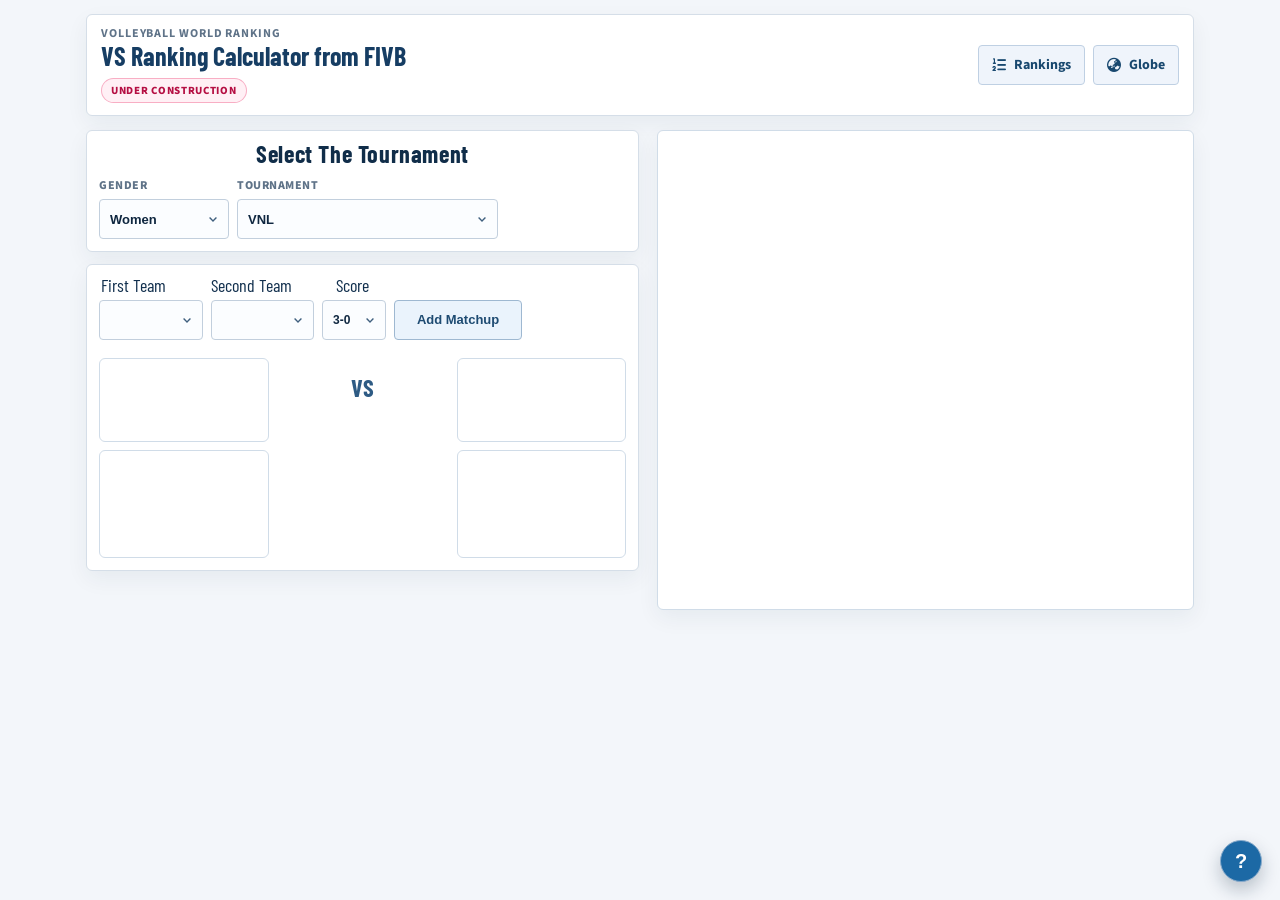
<file: globe-lineart/calculator.html>
<!DOCTYPE html>
<html lang="en">
<head>
	<meta charset="UTF-8">
	<meta name="viewport" content="width=device-width, initial-scale=1.0">
	<title>FIVB Ranking Calculator</title>
	<link rel="icon" href="https://fonts.gstatic.com/s/e/notoemoji/latest/1f3d0/emoji.svg" type="image/svg+xml">
	<link rel="preconnect" href="https://fonts.googleapis.com">
	<link rel="preconnect" href="https://fonts.gstatic.com" crossorigin>
	<link href="https://fonts.googleapis.com/css2?family=Barlow+Condensed:wght@500;600;700&family=Source+Sans+3:wght@400;600;700&display=swap" rel="stylesheet">
	<link rel="stylesheet" href="https://cdnjs.cloudflare.com/ajax/libs/font-awesome/6.5.2/css/all.min.css">
	<link rel="stylesheet" href="css/calculator.css">
</head>
<body>
	<main class="calc-shell">
		<header class="calc-header">
			<div>
				<p class="eyebrow">Volleyball World Ranking</p>
				<h1>VS Ranking Calculator from FIVB</h1>
				<p class="under-construction" role="status">Under construction</p>
				<p id="calcMeta" class="meta-line"></p>
			</div>
			<div class="header-actions">
				<a id="toRankings" class="header-link" href="rankings.html">
					<i class="fa-solid fa-list-ol" aria-hidden="true"></i>
					<span>Rankings</span>
				</a>
				<a id="toGlobe" class="header-link" href="index.html">
					<i class="fa-solid fa-earth-asia" aria-hidden="true"></i>
					<span>Globe</span>
				</a>
			</div>
		</header>

		<section class="calc-layout">
			<div class="left-stack">
				<section class="controls-card">
					<h2 class="section-title">Select The Tournament</h2>
					<div class="control-row control-row-top">
						<label>
							<span>Gender</span>
							<select id="genderSelect">
								<option value="women">Women</option>
								<option value="men">Men</option>
							</select>
						</label>
						<label>
							<span>Tournament</span>
							<select id="tournamentSelect">
								<option value="vnl">VNL</option>
								<option value="olympics">Olympics</option>
								<option value="worldcup">World Championship/Cup</option>
								<option value="continental">Continental Championship</option>
								<option value="annual-continental">Annual Continental Event</option>
								<option value="annual-zonal">Annual Zonal Event</option>
								<option value="custom">Custom K</option>
							</select>
						</label>
						<label id="customKWrap" class="hidden">
							<span>Custom K</span>
							<input id="customKInput" type="number" min="1" max="100" step="0.5" value="40">
						</label>
					</div>
				</section>

				<section class="scenario-grid">
					<div class="match-labels">
						<span>First Team</span>
						<span>Second Team</span>
						<span>Score</span>
						<span></span>
					</div>
					<div class="control-row vs-row">
						<label>
							<select id="teamASelect"></select>
						</label>
						<label>
							<select id="teamBSelect"></select>
						</label>
						<label>
							<select id="outcomeSelect"></select>
						</label>
						<div class="match-actions">
							<button id="addMatchBtn" class="tiny-btn" type="button">Add Matchup</button>
						</div>
						<button id="calculateBtn" class="calculate-btn hidden" type="button">Calculate</button>
					</div>

					<div id="extraMatches" class="extra-matches" aria-live="polite"></div>

					<div id="cardsRow" class="cards-row">
						<article class="team-panel">
							<div id="teamAFlagStage" class="stage-card flag-stage"></div>
							<div id="teamAResultStage" class="stage-card result-stage"></div>
						</article>
						<div class="vs-column">
							<div class="vs-badge">VS</div>
							<p id="selectedOutcomeLabel" class="vs-outcome"></p>
						</div>
						<article class="team-panel">
							<div id="teamBFlagStage" class="stage-card flag-stage"></div>
							<div id="teamBResultStage" class="stage-card result-stage"></div>
						</article>
					</div>

					<div id="extraMatchCards" class="extra-match-cards hidden" aria-live="polite"></div>
				</section>

				<p id="resultDisclaimer" class="result-disclaimer">Projection uses the current FIVB formula and a live points snapshot. Final official updates may differ slightly due to data timing.</p>
			</div>

			<aside id="rankingStage" class="stage-card ranking-stage"></aside>
		</section>

		<div id="howHelp" class="how-help" aria-live="polite">
			<button id="howHelpBtn" class="how-help-btn" type="button" aria-label="How this works">?</button>
			<div id="howHelpPopover" class="how-help-popover" role="note" aria-hidden="true">
				<h4>How this works</h4>
				<p>Pick two countries, choose a competition weight, then choose a match result.</p>
				<p>The calculator uses live FIVB points and estimates point transfer for each scoreline.</p>
				<p>Updated ranking is re-sorted using all countries from the current ranking list.</p>
			</div>
		</div>
	</main>

	<script src="js/ranking-fetcher.js"></script>
	<script src="js/ranking-calculator.js"></script>
</body>
</html>
</file>
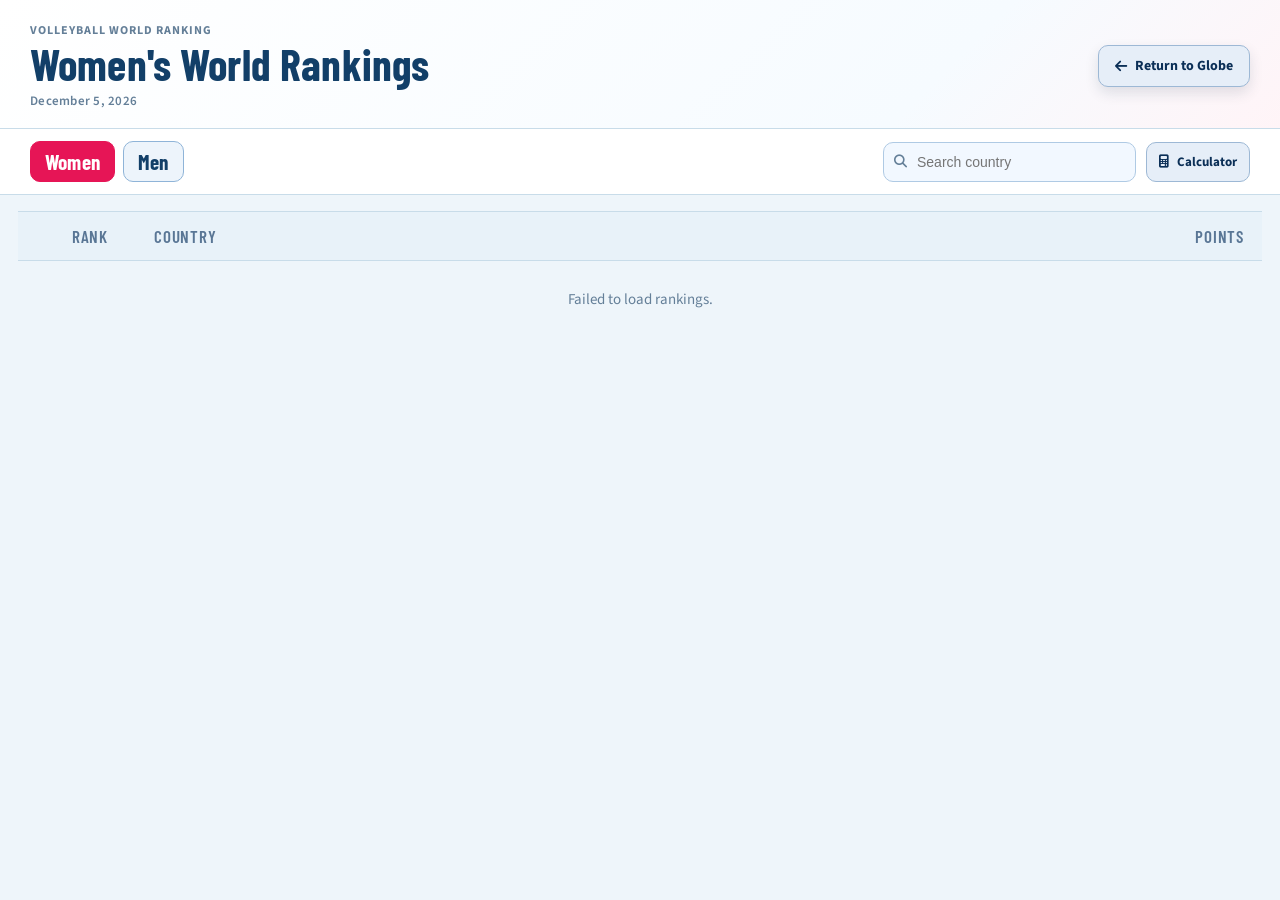
<file: globe-lineart/rankings.html>
<!DOCTYPE html>
<html lang="en">
<head>
	<meta charset="UTF-8">
	<meta name="viewport" content="width=device-width, initial-scale=1.0">
	<title>World Rankings List</title>
	<link rel="icon" href="https://fonts.gstatic.com/s/e/notoemoji/latest/1f3d0/emoji.svg" type="image/svg+xml">
	<link rel="preconnect" href="https://fonts.googleapis.com">
	<link rel="preconnect" href="https://fonts.gstatic.com" crossorigin>
	<link href="https://fonts.googleapis.com/css2?family=Barlow+Condensed:wght@500;600;700&family=Source+Sans+3:wght@400;600;700&display=swap" rel="stylesheet">
	<link rel="stylesheet" href="https://cdnjs.cloudflare.com/ajax/libs/font-awesome/6.5.2/css/all.min.css">
	<link rel="stylesheet" href="css/rankings.css?v=20260903-2">
</head>
<body>
	<main class="page-shell">
		<header class="list-header">
			<div>
				<p class="eyebrow">Volleyball World Ranking</p>
				<h1 id="pageTitle">Senior Volleyball Rankings</h1>
				<p id="asOfDate" class="as-of-line">--</p>
			</div>
			<a class="back-link" href="index.html" aria-label="Back to globe">
				<i class="fa-solid fa-arrow-left" aria-hidden="true"></i>
				<span>Return to Globe</span>
			</a>
		</header>

		<section class="toolbar">
			<div class="gender-switch" role="tablist" aria-label="Gender">
				<button id="womenTab" class="gender-tab" type="button" aria-selected="true">Women</button>
				<button id="menTab" class="gender-tab" type="button" aria-selected="false">Men</button>
			</div>
			<div class="toolbar-right">
				<label class="search-wrap" for="rankSearch">
					<i class="fa-solid fa-magnifying-glass" aria-hidden="true"></i>
					<input id="rankSearch" type="text" placeholder="Search country" autocomplete="off">
				</label>
				<a id="calculatorLink" class="back-link calc-link" href="calculator.html" aria-label="Open ranking calculator">
					<i class="fa-solid fa-calculator" aria-hidden="true"></i>
					<span>Calculator</span>
				</a>
			</div>
		</section>

		<section class="table-shell" aria-label="Rankings list">
			<div class="table-head">
				<span>Rank</span>
				<span>Country</span>
				<span class="points-col">Points</span>
			</div>
			<div id="rankingsBody" class="table-body">
				<div class="loading-row">Loading rankings...</div>
			</div>
		</section>
	</main>

	<script src="js/ranking-fetcher.js"></script>
	<script src="js/rankings-page.js"></script>
</body>
</html>
</file>
<file: globe-lineart/css/calculator.css>
:root {
	--bg: #f3f6fa;
	--panel: #ffffff;
	--line: #d5dee8;
	--ink: #0f2740;
	--ink-soft: #5f7388;
	--brand: #1c69a5;
	--accent: #f7d025;
	--danger: #e61556;
	--good: #127148;
	--soft-shadow: 0 8px 22px rgba(18, 47, 74, 0.06);
}

* {
	box-sizing: border-box;
}

body {
	margin: 0;
	font-family: 'Source Sans 3', sans-serif;
	background: var(--bg);
	color: var(--ink);
}

.calc-shell {
	max-width: 1140px;
	margin: 0 auto;
	padding: 14px 16px 20px;
}

.calc-header {
	display: flex;
	justify-content: space-between;
	align-items: center;
	gap: 14px;
	padding: 10px 14px;
	background: var(--panel);
	border: 1px solid var(--line);
	border-radius: 6px;
	box-shadow: var(--soft-shadow);
}

.eyebrow {
	margin: 0;
	font-size: 12px;
	font-weight: 700;
	text-transform: uppercase;
	letter-spacing: 0.9px;
	color: var(--ink-soft);
}

.calc-header h1 {
	margin: 2px 0;
	font-family: 'Barlow Condensed', sans-serif;
	font-size: 26px;
	line-height: 0.95;
	color: #163d63;
}

.meta-line {
	margin: 2px 0 0;
	font-size: 12px;
	font-weight: 600;
	color: var(--ink-soft);
}

.under-construction {
	display: inline-flex;
	margin: 7px 0 0;
	padding: 4px 9px;
	border: 1px solid rgba(230, 21, 85, 0.3);
	border-radius: 999px;
	background: #fff0f5;
	color: #b50f43;
	font-size: 11px;
	font-weight: 800;
	letter-spacing: 0.7px;
	text-transform: uppercase;
}

.header-actions {
	display: flex;
	gap: 8px;
}

.header-link {
	display: inline-flex;
	align-items: center;
	gap: 8px;
	padding: 9px 13px;
	text-decoration: none;
	font-size: 14px;
	font-weight: 700;
	color: #18486f;
	background: #eff4fb;
	border: 1px solid #bfd0e3;
	border-radius: 4px;
}

.header-link:hover {
	background: #e7f0fb;
	border-color: #aec3d9;
}

.calc-layout {
	margin-top: 14px;
	display: grid;
	grid-template-columns: minmax(0, 1.03fr) minmax(0, 1fr);
	gap: 18px;
	align-items: start;
}

.left-stack {
	display: grid;
	gap: 12px;
}

.controls-card,
.scenario-grid {
	background: var(--panel);
	border: 1px solid var(--line);
	border-radius: 6px;
	padding: 12px;
	box-shadow: var(--soft-shadow);
}

.section-title {
	margin: 0 0 12px;
	text-align: center;
	font-family: 'Barlow Condensed', sans-serif;
	font-size: 24px;
	line-height: 0.95;
	letter-spacing: 0.6px;
	color: #102d49;
}

.control-row {
	display: grid;
	grid-template-columns: repeat(3, minmax(0, 1fr));
	gap: 8px;
}

.control-row-top {
	grid-template-columns: 130px minmax(220px, 1fr) 120px;
}

label {
	display: flex;
	flex-direction: column;
	gap: 5px;
}

label > span {
	font-size: 12px;
	font-weight: 800;
	text-transform: uppercase;
	letter-spacing: 0.5px;
	color: var(--ink-soft);
}

select,
input {
	height: 40px;
	border: 1px solid #c2cfdd;
	border-radius: 4px;
	padding: 0 30px 0 10px;
	font-size: 13px;
	font-weight: 600;
	color: #0f2740;
	background: #fbfdff;
}

select {
	appearance: none;
	-webkit-appearance: none;
	background-image: url("data:image/svg+xml,%3Csvg xmlns='http://www.w3.org/2000/svg' width='14' height='14' viewBox='0 0 20 20'%3E%3Cpath fill='%233f5f7e' d='M5.8 7.2L10 11.4l4.2-4.2l1.4 1.4L10 14.2L4.4 8.6z'/%3E%3C/svg%3E");
	background-repeat: no-repeat;
	background-position: right 8px center;
	background-size: 14px;
}

.vs-row {
	grid-template-columns: minmax(0, 1.25fr) minmax(0, 1.25fr) 64px 128px 96px;
	align-items: end;
}

.match-labels {
	display: grid;
	grid-template-columns: minmax(0, 1.25fr) minmax(0, 1.25fr) 64px 128px 96px;
	gap: 8px;
	margin-bottom: 6px;
	padding: 0 2px;
}

.match-labels span {
	font-size: 18px;
	font-family: 'Barlow Condensed', sans-serif;
	color: #112f4d;
	line-height: 0.9;
}

.match-actions {
	display: flex;
	gap: 0;
	height: 40px;
}

.match-actions .tiny-btn {
	width: 100%;
	padding: 0 14px;
	font-size: 13px;
	font-weight: 800;
}

.vs-row select {
	font-size: 12px;
}

.tiny-btn {
	border: 1px solid #9eb8d1;
	border-radius: 4px;
	padding: 0 8px;
	font-size: 11px;
	font-weight: 700;
	background: #eaf3fc;
	color: #1e4b72;
	cursor: pointer;
}

.tiny-btn.ghost {
	background: #fff;
}

.tiny-btn.remove {
	background: #fff2f5;
	border-color: #f0b8c9;
	color: #a1264a;
}

.extra-matches {
	margin-top: 8px;
	display: grid;
	gap: 6px;
}

.extra-match-row {
	display: grid;
	grid-template-columns: 86px minmax(0, 1fr) minmax(0, 1fr) 64px 28px;
	gap: 8px;
	align-items: center;
	padding: 7px 8px;
	border: 1px solid #d8e3ef;
	border-radius: 6px;
	background: #f8fbff;
}

.extra-match-index {
	font-size: 12px;
	font-weight: 800;
	color: #1d4a72;
	letter-spacing: 0.2px;
}

.extra-match-team,
.extra-match-score {
	font-size: 13px;
	font-weight: 700;
	color: #0f2f4e;
	white-space: nowrap;
	overflow: hidden;
	text-overflow: ellipsis;
}

.extra-match-score {
	text-align: center;
}

.extra-match-remove {
	width: 24px;
	height: 24px;
	border: none;
	background: transparent;
	color: #9a2748;
	font-size: 18px;
	font-weight: 800;
	line-height: 1;
	cursor: pointer;
	padding: 0;
}

.extra-match-remove:hover {
	color: #e61556;
}

.match-labels span:nth-child(3) {
	text-align: center;
}

.scenario-grid label > span {
	display: none;
}

.vs-badge {
	height: 44px;
	width: 44px;
	display: flex;
	align-items: center;
	justify-content: center;
	font-family: 'Barlow Condensed', sans-serif;
	font-size: 24px;
	font-weight: 700;
	color: #2e5b84;
	border: 0;
	border-radius: 0;
	background: transparent;
}

.calculate-btn {
	height: 40px;
	border: 0;
	border-radius: 4px;
	font-weight: 800;
	letter-spacing: 0.2px;
	font-size: 12px;
	padding: 0 10px;
	background: var(--brand);
	color: #fff;
	cursor: pointer;
	box-shadow: none;
}

.cards-row {
	margin-top: 10px;
	display: grid;
	grid-template-columns: minmax(0, 1fr) 168px minmax(0, 1fr);
	gap: 10px;
	align-items: start;
}

.team-panel {
	display: grid;
	grid-template-rows: 84px auto;
	gap: 8px;
	min-width: 0;
}

.stage-card {
	background: #ffffff;
	border: 1px solid #d0dce8;
	border-radius: 6px;
	padding: 10px;
	box-shadow: none;
}

.flag-stage {
	display: flex;
	align-items: center;
	justify-content: flex-start;
	gap: 12px;
	background: #ffffff;
	min-width: 0;
}

.flag-stage .flag {
	width: 54px;
	height: 36px;
	border-radius: 8px;
}

.flag-team-name {
	font-family: 'Barlow Condensed', sans-serif;
	font-size: 20px;
	line-height: 0.95;
	color: #103a61;
	white-space: nowrap;
	overflow: hidden;
	text-overflow: ellipsis;
}

.flag-team-meta {
	font-size: 10px;
	font-weight: 700;
	letter-spacing: 0.5px;
	color: #6b86a2;
	text-transform: uppercase;
}

.result-stage {
	background: #ffffff;
	min-height: 108px;
}

.result-title {
	margin: 0;
	font-size: 12px;
	font-weight: 800;
	letter-spacing: 0.5px;
	color: #6985a0;
	text-transform: uppercase;
}

.result-value {
	margin: 7px 0 0;
	font-family: 'Barlow Condensed', sans-serif;
	font-size: 26px;
	line-height: 0.92;
	color: #12395c;
}

.result-meta {
	margin: 4px 0 0;
	font-size: 11px;
	color: #5f7892;
}

.result-delta {
	margin-top: 8px;
	font-size: 16px;
	font-family: 'Barlow Condensed', sans-serif;
	line-height: 0.95;
}

.vs-column {
	display: flex;
	flex-direction: column;
	align-items: center;
	justify-content: flex-start;
	gap: 4px;
	padding-top: 8px;
}

.vs-outcome {
	margin: 0;
	font-size: 11px;
	font-weight: 700;
	text-align: center;
	line-height: 1.2;
	color: #355c80;
	word-break: break-word;
}

.vs-outcome .match-summary-line {
	display: block;
	margin-top: 6px;
	padding: 4px 6px;
	border: 1px solid #d6e2ee;
	border-radius: 6px;
	background: #f8fbff;
}

.vs-outcome .match-summary-line:first-child {
	margin-top: 0;
}

.match-summary-title {
	display: block;
	font-family: 'Barlow Condensed', sans-serif;
	font-size: 14px;
	line-height: 1;
	color: #1c5e95;
}

.match-summary-pair {
	display: block;
	margin-top: 2px;
	font-size: 11px;
	font-weight: 800;
	color: #123f66;
}

.match-summary-result {
	display: block;
	margin-top: 2px;
	font-size: 11px;
	font-weight: 700;
	color: #325c80;
}

.match-summary-points {
	display: block;
	margin-top: 2px;
	font-size: 11px;
	font-weight: 800;
	color: #0f4b7e;
}

.extra-match-cards {
	margin-top: 10px;
	display: grid;
	gap: 10px;
}

.extra-match-block {
	border: 1px solid #d5e1ed;
	border-radius: 8px;
	padding: 10px;
	background: #fbfdff;
}

.extra-match-head {
	display: flex;
	align-items: center;
	justify-content: space-between;
	gap: 10px;
	margin-bottom: 8px;
}

.extra-match-title {
	margin: 0;
	font-family: 'Barlow Condensed', sans-serif;
	font-size: 22px;
	line-height: 0.95;
	color: #123f66;
}

.extra-match-clear {
	height: 32px;
	padding: 0 12px;
	font-size: 12px;
	font-weight: 800;
}

.extra-match-grid {
	display: grid;
	grid-template-columns: minmax(0, 1fr) 92px minmax(0, 1fr);
	gap: 10px;
	align-items: start;
}

.extra-vs-column {
	padding-top: 22px;
}

.ranking-stage {
	background: var(--panel);
	min-height: 480px;
	max-height: none;
	overflow: visible;
	box-shadow: var(--soft-shadow);
}

.ranking-headline {
	display: flex;
	justify-content: space-between;
	align-items: baseline;
	gap: 12px;
	padding-bottom: 10px;
	border-bottom: 1px solid #dbe4ee;
	margin-bottom: 10px;
}

.ranking-stage h4 {
	margin: 0;
	font-family: 'Barlow Condensed', sans-serif;
	font-size: 32px;
	line-height: 0.95;
	color: #112f4d;
	text-transform: uppercase;
}

.ranking-headline p {
	margin: 0;
	font-size: 12px;
	font-weight: 600;
	color: #60758b;
}

.ranking-table-wrap {
	overflow-x: auto;
}

.ranking-table {
	width: 100%;
	border-collapse: collapse;
	min-width: 560px;
}

.ranking-table thead th {
	text-align: left;
	font-size: 14px;
	font-family: 'Barlow Condensed', sans-serif;
	padding: 7px 8px 8px;
	color: #112f4d;
	border-bottom: 2px solid #d3dde8;
}

.ranking-table tbody td {
	padding: 8px 8px;
	font-size: 14px;
	border-bottom: 1px solid #e1e8f0;
	color: #1d3248;
}

.ranking-table tbody tr:nth-child(odd) {
	background: #ffffff;
}

.ranking-table tbody td:first-child {
	font-weight: 800;
	width: 48px;
}

.ranking-row.is-focus {
	background: #ffffff;
}

.change-cell {
	font-weight: 700;
}

.trend-points.positive,
.change-cell.positive,
.positive {
	color: var(--good);
}

.trend-points.negative,
.change-cell.negative,
.negative {
	color: var(--danger);
}

.trend-country.positive {
	color: #13754b;
	font-weight: 700;
}

.trend-country.negative {
	color: #b31b4c;
	font-weight: 700;
}

.section-subtitle {
	margin: 0;
	font-family: 'Barlow Condensed', sans-serif;
	font-size: 30px;
	line-height: 0.95;
	color: #113f6b;
	text-transform: uppercase;
}

.section-subtitle {
	margin-top: 14px;
}

.result-disclaimer {
	margin: 0 2px 0;
	font-size: 11px;
	color: #597594;
}

.how-help {
	position: fixed;
	right: 18px;
	bottom: 18px;
	z-index: 450;
}

.how-help-btn {
	width: 42px;
	height: 42px;
	border-radius: 999px;
	border: 1px solid #86a9ca;
	background: #1c69a5;
	color: #fff;
	font-weight: 900;
	font-size: 20px;
	cursor: pointer;
	box-shadow: 0 8px 18px rgba(10, 34, 58, 0.25);
}

.how-help-popover {
	position: absolute;
	right: 0;
	bottom: 50px;
	width: min(320px, calc(100vw - 24px));
	padding: 10px;
	border-radius: 12px;
	border: 1px solid #aec6dd;
	background: #f6faff;
	box-shadow: 0 10px 24px rgba(10, 34, 58, 0.2);
	display: none;
}

.how-help:hover .how-help-popover,
.how-help:focus-within .how-help-popover,
.how-help.open .how-help-popover {
	display: block;
}

.how-help-popover h4 {
	margin: 0 0 6px;
	font-family: 'Barlow Condensed', sans-serif;
	font-size: 26px;
	line-height: 0.95;
	color: #103f69;
}

.how-help-popover p {
	margin: 6px 0;
	font-size: 13px;
	line-height: 1.35;
	color: #355e84;
}

.hidden {
	display: none !important;
}

.outcome-title {
	margin: 0;
	font-family: 'Barlow Condensed', sans-serif;
	font-size: 24px;
	letter-spacing: 0.4px;
	color: #114474;
}

.transfer-chip {
	font-size: 12px;
	font-weight: 800;
	padding: 4px 8px;
	border-radius: 999px;
	background: #dcecff;
	color: #0f4b80;
}

.team-result {
	display: grid;
	grid-template-columns: 40px 1fr auto;
	align-items: center;
	gap: 10px;
	padding: 10px 12px;
	border-bottom: 1px solid #e5eef7;
}

.team-result:last-child {
	border-bottom: 0;
}

.flag {
	width: 40px;
	height: 26px;
	object-fit: cover;
	border-radius: 6px;
	border: 1px solid #c4d7ea;
	background: #dbe8f6;
}

.team-name {
	font-size: 14px;
	font-weight: 700;
	color: #113e68;
}

.team-meta {
	margin-top: 1px;
	font-size: 12px;
	color: #6785a4;
}

.delta {
	text-align: right;
	font-weight: 800;
	font-size: 15px;
}

.delta.positive {
	color: var(--good);
}

.delta.negative {
	color: var(--danger);
}

.delta.neutral {
	color: #5f748c;
}

.positive {
	color: var(--good);
}

.negative {
	color: var(--danger);
}

.neutral {
	color: #5f748c;
}

@media (max-width: 920px) {
	.calc-layout {
		grid-template-columns: 1fr;
	}

	.ranking-stage {
		max-height: 760px;
		overflow-y: auto;
	}

	.cards-row {
		grid-template-columns: 1fr;
	}

	.extra-match-grid {
		grid-template-columns: 1fr;
	}

	.extra-vs-column {
		padding-top: 0;
	}

	.vs-column {
		padding-top: 0;
		flex-direction: row;
		justify-content: center;
	}
}

@media (max-width: 780px) {
	.calc-header {
		flex-direction: column;
		align-items: flex-start;
	}

	.control-row {
		grid-template-columns: 1fr;
	}

	.control-row-top {
		grid-template-columns: 1fr;
	}

	.match-labels {
		display: none;
	}

	.vs-row {
		grid-template-columns: 1fr;
	}

	.match-actions {
		height: auto;
	}

	.extra-match-row {
		grid-template-columns: 1fr;
		gap: 4px;
	}

	.extra-match-score {
		text-align: left;
	}

	.extra-match-remove {
		justify-self: end;
	}

	.vs-badge {
		height: 44px;
		font-size: 34px;
	}

	.calculate-btn {
		width: 100%;
		box-shadow: none;
	}

	.section-title {
		font-size: 30px;
	}

	.section-subtitle {
		font-size: 24px;
	}

	.how-help {
		right: 10px;
		bottom: 10px;
	}
}
</file>
<file: globe-lineart/css/rankings.css>
:root {
	--court-bg: #eef5fa;
	--panel: #ffffff;
	--line: #c8dce9;
	--ink: #163c60;
	--ink-soft: #647f98;
	--brand: #1c69a5;
	--brand-deep: #123f68;
	--accent: #e61556;
	--accent-deep: #b50f43;
	--vnl-yellow: #f7d025;
}

* {
	box-sizing: border-box;
}

body {
	margin: 0;
	background: var(--court-bg);
	color: var(--ink);
	font-family: 'Source Sans 3', sans-serif;
}

.page-shell {
	max-width: 1600px;
	margin: 0 auto;
	min-height: 100vh;
}

.list-header {
	display: flex;
	justify-content: space-between;
	align-items: center;
	gap: 16px;
	padding: 22px 30px 18px;
	background: linear-gradient(135deg, #ffffff 0%, #f6fbff 72%, #fff4f7 100%);
	border-bottom: 1px solid var(--line);
}

.eyebrow {
	margin: 0;
	font-size: 12px;
	font-weight: 700;
	text-transform: uppercase;
	letter-spacing: 1px;
	color: var(--ink-soft);
}

.vnl-wordmark {
	font-family: 'Barlow Condensed', sans-serif;
	font-size: 18px;
	font-weight: 800;
	letter-spacing: 1.2px;
	color: var(--accent);
	margin-right: 4px;
}

.as-of-line {
	margin: 8px 0 0;
	font-size: 13px;
	font-weight: 600;
	color: var(--ink-soft);
	letter-spacing: 0.25px;
}

#pageTitle {
	margin: 4px 0 0;
	font-family: 'Barlow Condensed', sans-serif;
	font-size: 44px;
	line-height: 0.94;
	font-weight: 700;
	color: var(--brand-deep);
	letter-spacing: 0.15px;
}

.back-link {
	display: inline-flex;
	align-items: center;
	gap: 8px;
	padding: 10px 16px;
	border-radius: 10px;
	text-decoration: none;
	font-size: 14px;
	font-weight: 700;
	background: #e6eef8;
	color: #0b2f57;
	border: 1px solid #9db8d5;
	box-shadow: 0 6px 14px rgba(17, 40, 66, 0.12);
	transition: background 0.2s ease, border-color 0.2s ease;
}

.back-link:hover {
	background: #dbe8f5;
	border-color: #87a8cc;
}

.patch-notes {
	padding: 10px 30px 12px;
	background: #f4f8fd;
	border-bottom: 1px solid var(--line);
	color: #2f4f70;
	opacity: 0;
	transform: translateY(-8px);
	pointer-events: none;
	transition: opacity 0.25s ease, transform 0.25s ease;
}

.patch-notes.show {
	opacity: 1;
	transform: translateY(0);
	pointer-events: auto;
}

.patch-notes-label {
	display: inline-block;
	font-size: 12px;
	font-weight: 800;
	text-transform: uppercase;
	letter-spacing: 0.8px;
	color: #1f4f85;
	margin-bottom: 4px;
}

.patch-notes p {
	margin: 4px 0;
	font-size: 13px;
	line-height: 1.35;
}

.toolbar {
	display: flex;
	justify-content: space-between;
	align-items: center;
	padding: 12px 30px;
	gap: 12px;
	background: var(--panel);
	border-bottom: 1px solid var(--line);
}

.gender-switch {
	display: inline-flex;
	gap: 8px;
}

.gender-tab {
	border: 1px solid #8fb4d8;
	background: #edf4fb;
	color: var(--brand-deep);
	padding: 7px 14px;
	border-radius: 10px;
	font-family: 'Barlow Condensed', sans-serif;
	font-size: 21px;
	font-weight: 700;
	letter-spacing: 0.2px;
	cursor: pointer;
	transition: background 0.2s ease, color 0.2s ease;
}

.gender-tab.active {
	background: var(--accent);
	border-color: var(--accent);
	color: #ffffff;
}

.toolbar-right {
	display: flex;
	align-items: center;
	gap: 10px;
}

.calc-link {
	height: 40px;
	padding: 0 12px;
	border-radius: 10px;
	font-size: 13px;
	box-shadow: none;
}

.search-wrap {
	display: inline-flex;
	align-items: center;
	gap: 8px;
	height: 40px;
	padding: 0 10px;
	border: 1px solid #afcae4;
	border-radius: 10px;
	background: #f2f8ff;
}

.search-wrap i {
	font-size: 13px;
	color: var(--ink-soft);
}

.search-wrap input {
	min-width: 210px;
	border: 0;
	outline: 0;
	background: transparent;
	font-size: 14px;
	color: var(--ink);
}

.table-shell {
	margin: 16px 18px 18px;
	border: 0;
	border-radius: 0;
	overflow: visible;
	background: transparent;
}

.table-head,
.rank-row {
	display: grid;
	grid-template-columns: 108px minmax(360px, 1fr) 180px;
	align-items: center;
	gap: 10px;
	padding: 14px 18px;
}

.table-head {
	position: sticky;
	top: 0;
	z-index: 5;
	border-top: 1px solid var(--line);
	border-bottom: 1px solid var(--line);
	background: #e8f2f9;
	font-family: 'Barlow Condensed', sans-serif;
	font-size: 17px;
	font-weight: 600;
	letter-spacing: 0.8px;
	text-transform: uppercase;
	color: #597695;
}

.table-head span:first-child {
	text-align: center;
}

.points-col {
	text-align: right;
}

.table-body {
	max-height: calc(100vh - 255px);
	overflow-y: auto;
	background: transparent;
	scrollbar-width: thin;
	scrollbar-color: #8aa6c2 transparent;
}

.table-body::-webkit-scrollbar {
	width: 10px;
}

.table-body::-webkit-scrollbar-track {
	background: transparent;
}

.table-body::-webkit-scrollbar-thumb {
	background: rgba(92, 118, 145, 0.55);
	border-radius: 999px;
	border: 2px solid transparent;
	background-clip: padding-box;
}

.table-body::-webkit-scrollbar-thumb:hover {
	background: rgba(92, 118, 145, 0.8);
}

.loading-row {
	padding: 28px;
	text-align: center;
	font-size: 15px;
	color: var(--ink-soft);
}

.rank-item {
	border-bottom: 1px solid var(--line);
}

.rank-item:last-child {
	border-bottom: 0;
}

.rank-item-gold .rank-row {
	background: rgba(247, 208, 37, 0.22);
}

.rank-item-gold .rank-no {
	color: #7a5300;
}

.rank-item-silver .rank-row {
	background: rgba(226, 232, 240, 0.62);
}

.rank-item-silver .rank-no {
	color: #475569;
}

.rank-item-bronze .rank-row {
	background: rgba(237, 207, 186, 0.58);
}

.rank-item-bronze .rank-no {
	color: #7c4a2f;
}

.rank-row {
	min-height: 96px;
	background: transparent;
}

.rank-cell {
	display: flex;
	align-items: center;
	justify-content: center;
}

.rank-no {
	font-family: 'Barlow Condensed', sans-serif;
	font-size: 52px;
	line-height: 0.9;
	font-weight: 700;
	color: var(--brand-deep);
	min-width: 1.2ch;
	text-align: center;
}

.country-cell {
	display: flex;
	align-items: center;
	gap: 14px;
	min-width: 0;
}

.flag-wrap {
	width: 78px;
	height: 52px;
	border-radius: 0;
	border: 0;
	overflow: hidden;
	background: transparent;
	display: flex;
	align-items: center;
	justify-content: center;
	flex-shrink: 0;
}

.country-flag {
	width: 100%;
	height: 100%;
	object-fit: cover;
}

.flag-fallback {
	font-size: 15px;
	font-weight: 800;
	letter-spacing: 0.4px;
	color: var(--ink-soft);
}

.country-meta {
	min-width: 0;
	display: flex;
	flex-direction: column;
}

.country-name {
	font-family: 'Barlow Condensed', sans-serif;
	font-size: 34px;
	line-height: 0.95;
	font-weight: 700;
	letter-spacing: 0.2px;
	white-space: nowrap;
	overflow: hidden;
	text-overflow: ellipsis;
	color: var(--brand-deep);
}

.country-code {
	margin-top: 2px;
	font-size: 12px;
	font-weight: 700;
	letter-spacing: 0.6px;
	text-transform: uppercase;
	color: var(--ink-soft);
}

.points-val {
	text-align: right;
	font-family: 'Barlow Condensed', sans-serif;
	font-size: 42px;
	line-height: 0.92;
	font-weight: 700;
	color: var(--brand-deep);
}

@media (max-width: 1200px) {
	.table-head,
	.rank-row {
		grid-template-columns: 94px minmax(260px, 1fr) 136px;
		padding: 12px 14px;
	}

	.rank-no {
		font-size: 44px;
	}

	.country-name {
		font-size: 29px;
	}

	.points-val {
		font-size: 36px;
	}
}

@media (max-width: 960px) {
	.list-header {
		padding: 16px 14px;
	}

	#pageTitle {
		font-size: 34px;
	}

	.toolbar {
		padding: 10px 14px;
		flex-direction: column;
		align-items: stretch;
	}

	.patch-notes {
		padding: 10px 14px 12px;
	}

	.toolbar-right {
		width: 100%;
	}

	.search-wrap {
		flex: 1;
	}

	.calc-link {
		padding: 0 10px;
	}

	.search-wrap input {
		min-width: 0;
		width: 100%;
	}

	.table-head,
	.rank-row {
		grid-template-columns: 78px minmax(160px, 1fr) 114px;
	}

	.country-name {
		font-size: 24px;
	}

	.country-code {
		font-size: 11px;
	}

	.points-val {
		font-size: 30px;
	}

	.flag-wrap {
		width: 62px;
		height: 44px;
	}
}

@media (max-width: 520px) {
	.back-link {
		padding: 8px 10px;
		font-size: 12px;
	}

	.calc-link span {
		display: none;
	}

	.table-shell {
		margin: 12px 8px 8px;
		border-radius: 0;
	}

	.table-head,
	.rank-row {
		padding: 10px 8px;
		gap: 7px;
		grid-template-columns: 66px minmax(108px, 1fr) 94px;
	}

	.rank-no {
		font-size: 36px;
	}

	.country-name {
		font-size: 20px;
	}

	.country-code {
		font-size: 10px;
	}

	.points-val {
		font-size: 26px;
	}
}
</file>
